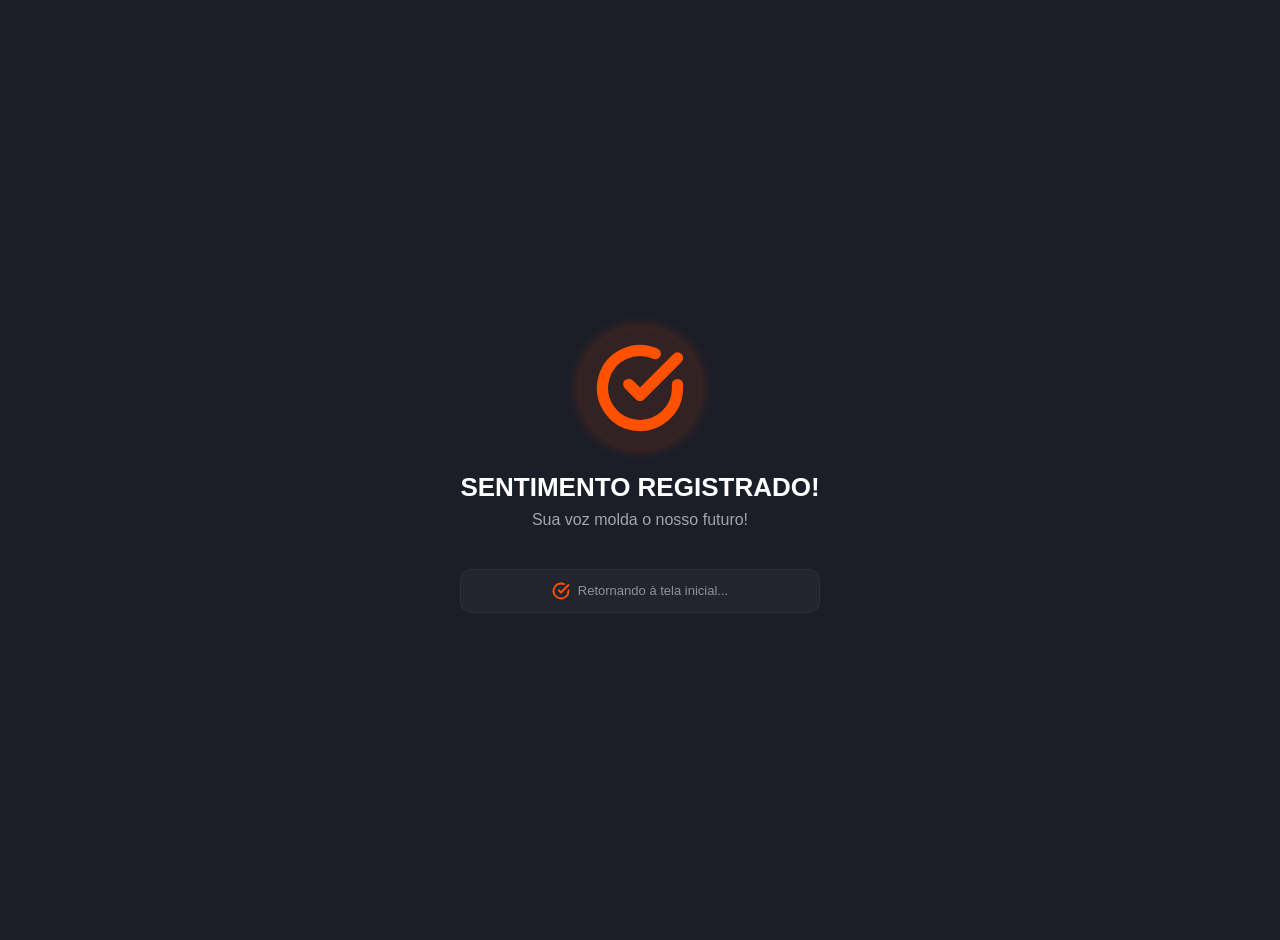
<file: agradecimento.html>
<!DOCTYPE html>
<html lang="pt-BR">
<head>
    <meta charset="UTF-8">
    <meta name="viewport" content="width=device-width, initial-scale=1.0">
    <title>Sucesso - Pesquisa de Sentimento</title>
    
    <link rel="stylesheet" href="style-agradecimento.css">

    <style>
        body {
            background-color: #1b1e27;
            margin: 0;
            padding: 20px;
            font-family: 'Segoe UI', Tahoma, Geneva, Verdana, sans-serif;
            display: flex;
            justify-content: center;
            align-items: center;
            min-height: 100vh;
            overflow: hidden; /* Evita rolagens indesejadas no telemóvel */
        }
        
        /* 1. Animação de entrada suave da caixa toda (Fade In Up) */
        .animate-fade-in-up {
            animation: fadeInUp 0.8s cubic-bezier(0.2, 0.8, 0.2, 1) forwards;
            opacity: 0;
            transform: translateY(30px);
        }

        @keyframes fadeInUp {
            to { opacity: 1; transform: translateY(0); }
        }

        /* 2. Animação de pop do ícone */
        .success-check-icon {
            animation: popIn 0.6s cubic-bezier(0.175, 0.885, 0.32, 1.275) forwards;
            animation-delay: 0.2s;
            opacity: 0;
            transform: scale(0);
        }

        @keyframes popIn {
            0% { transform: scale(0); opacity: 0; }
            100% { transform: scale(1); opacity: 1; }
        }

        /* 3. Efeito Glow Laranja (Totem Fixo) */
        .glow-pulse-orange {
            box-shadow: 0 0 15px rgba(255, 81, 0, 0.3);
            animation: pulseGlowOrange 2s infinite alternate;
            background-color: rgba(255, 81, 0, 0.1);
        }

        @keyframes pulseGlowOrange {
            from { box-shadow: 0 0 15px rgba(255, 81, 0, 0.2); }
            to { box-shadow: 0 0 35px rgba(255, 81, 0, 0.6); }
        }

        /* ==========================================================================
           MODO CLARO: BLINDAGEM ABSOLUTA DA TELA DE AGRADECIMENTO
           ========================================================================== */
        
        /* Força a limpeza do fundo na tag principal do navegador */
        html.light-mode,
        body.light-mode {
            background-color: #f5f7f9 !important;
        }

        /* Limpa as caixas e o canvas */
        html.light-mode .totem-app-canvas,
        body.light-mode .totem-app-canvas,
        body.light-mode .success-box {
            background-color: transparent !important;
            box-shadow: none !important;
        }

        /* Textos Principais (Com força extra para vencer o CSS embutido) */
        body.light-mode h2.success-title {
            color: #1e222d !important;
        }

        /* Textos Secundários */
        body.light-mode h5, 
        body.light-mode #msg-agradecimento {
            color: #6b7280 !important;
        }

        /* Container de Status ("Retornando...") - Agora usa uma classe limpa! */
        body.light-mode .status-return-box {
            background-color: rgba(0, 0, 0, 0.04) !important;
            border: 1px solid rgba(0, 0, 0, 0.08) !important;
        }

        body.light-mode #textoStatus {
            color: #6b7280 !important;
        }
    </style>
</head>
<body>

    <script>
        const themeParams = new URLSearchParams(window.location.search);
        if (themeParams.has('theme')) localStorage.setItem('theme', themeParams.get('theme'));
        if(localStorage.getItem('theme') === 'light') {
            document.documentElement.classList.add('light-mode'); /* Ataca a tag HTML para impedir bordas pretas */
            document.body.classList.add('light-mode'); /* Ataca o BODY */
        }
    </script>

    <div class="totem-app-canvas animate-fade-in-up" style="width: 100%; max-width: 600px; display: flex; flex-direction: column; align-items: center; justify-content: center; text-align: center; height: 70vh;">
      
      <div class="success-box">
        <div class="success-icon-wrapper glow-pulse-orange" style="width: 90px; height: 90px; margin: 0 auto 24px auto; border-radius: 50%; padding: 15px; display: flex; align-items: center; justify-content: center;">
          <svg viewBox="0 0 24 24" fill="none" stroke="rgb(255, 81, 0)" stroke-width="3" stroke-linecap="round" stroke-linejoin="round" class="success-check-icon" style="width: 100%; height: 100%;">
            <path d="M22 11.08V12a10 10 0 1 1-5.93-9.14"></path>
            <polyline points="22 4 12 14.01 9 11.01"></polyline>
          </svg>
        </div>
        
        <h2 class="success-title" style="font-size: 26px; font-weight: 800; margin-bottom: 8px; color: white;">SENTIMENTO REGISTRADO!</h2>
        
        <h5 id="msg-agradecimento" style="color: #a0a5b0; font-family: Helvetica; font-size: 16px; font-weight: normal; margin-top: 0;">
          Sua voz molda o nosso futuro!
        </h5>
        
        <div class="status-return-box" style="margin-top: 40px; padding: 12px 20px; border-radius: 12px; background-color: rgba(255,255,255,0.03); border: 1px solid rgba(255,255,255,0.05);">
            <p id="textoStatus" style="color: rgba(255,255,255,0.5); font-size: 13px; margin: 0; display: flex; align-items: center; justify-content: center; gap: 8px;">
                <svg width="18" height="18" viewBox="0 0 24 24" fill="none" stroke="rgb(255, 81, 0)" stroke-width="2.5" stroke-linecap="round" stroke-linejoin="round"><path d="M22 11.08V12a10 10 0 1 1-5.93-9.14"></path><polyline points="22 4 12 14.01 9 11.01"></polyline></svg>
                Retornando à tela inicial...
            </p>
        </div>
      </div>

    </div>

    <script>
    const URL_BACKEND = "https://script.google.com/macros/s/AKfycbwuxwABRXCV3juwoRT1KXZ58gYVSxTueqMuu3Dn1Q9JA2ypyWQv0klh3yCpA3UakU7q/exec";

    // Bloqueio do botão voltar
    window.history.replaceState(null, null, window.location.href);
    window.onpopstate = function () {
        window.history.go(1);
    };

    // 1. Captura os dados que chegaram da URL em frações de segundo
    const urlParams = new URLSearchParams(window.location.search);
    const idCampanha = urlParams.get('id') || "";
    const setorCampanha = urlParams.get('setor') || "Geral";
    const evento = urlParams.get('evento');
    const sentimento = urlParams.get('sentimento');
    const nota = urlParams.get('nota');
    const proposta = urlParams.get('proposta') || "Geral";
    
    // 🔥 CORREÇÃO: O LINK PERDIDO AGORA É LIDO AQUI 🔥
    const comentario = urlParams.get('comentario') || "";

    // Pega a frase de agradecimento personalizada salva no cache (se existir)
    const fraseAgradecimentoCache = localStorage.getItem('agradecimento_' + idCampanha);
    if(fraseAgradecimentoCache) {
        document.getElementById('msg-agradecimento').innerText = fraseAgradecimentoCache;
    }

    // 2. FUNÇÃO MESTRA DE ENVIO SEGURO
    async function processarVotoERetornar() {
        
        // Relógio de Segurança: Garante que o utilizador vai ter PELO MENOS 3 segundos para ler a frase
        const tempoMinimoLeitura = new Promise(resolve => setTimeout(resolve, 3000));
        
        let requisicaoAoGoogle = Promise.resolve();

        // Se trouxer os dados da tela anterior, faz o envio em "background"
        if (evento && sentimento && nota) {
            const payload = {
                "evento": evento,
                "sentimento": sentimento,
                "nota": parseInt(nota),
                "setor": setorCampanha,
                "origem": "Totem Fixo",
                "proposta": proposta,
                "comentario": comentario // 🔥 E AGORA O COMENTÁRIO VAI EMBARCADO NO PACOTE! 🔥
            };
            
            requisicaoAoGoogle = fetch(URL_BACKEND, {
                method: 'POST',
                mode: 'no-cors',
                body: JSON.stringify(payload)
            }).catch(e => console.error(e));
        }

        // A mágica acontece em paralelo
        await Promise.all([tempoMinimoLeitura, requisicaoAoGoogle]);

        // Tudo finalizado e seguro! Volta a abrir o totem inicial.
        let urlRetorno = `index.html?evento=${idCampanha}&setor=${encodeURIComponent(setorCampanha)}`;
        
        // Passa o tema de volta para a Index!
        if(document.body.classList.contains('light-mode')) urlRetorno += "&theme=light";
        
        window.location.href = urlRetorno;
    }

    // Inicia assim que a tela abre
    window.onload = processarVotoERetornar;
    </script>

</body>
</html>
</file>
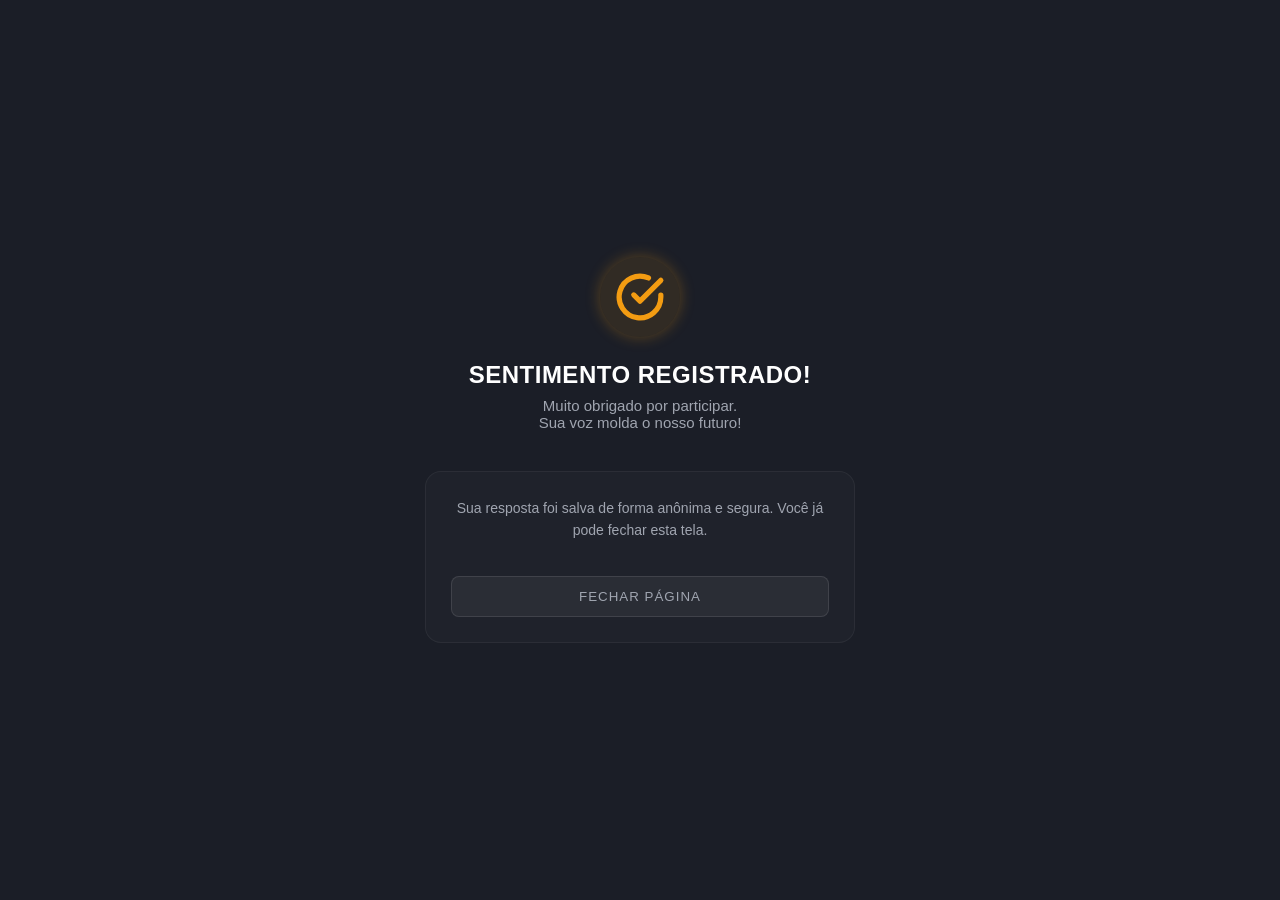
<file: agradecimento_publico.html>
<!DOCTYPE html>
<html lang="pt-BR">
<head>
    <meta charset="UTF-8">
    <meta name="viewport" content="width=device-width, initial-scale=1.0">
    <title>Sucesso - Pesquisa de Sentimento</title>
    
    <link rel="stylesheet" href="style-agradecimento.css">

    <style>
        /* 🔥 Correção: Aplica box-sizing a todos os elementos para evitar vazamento de bordas 🔥 */
        * {
            box-sizing: border-box;
        }

        body {
            background-color: #1b1e27;
            margin: 0;
            padding: 20px;
            font-family: 'Segoe UI', Tahoma, Geneva, Verdana, sans-serif;
            display: flex;
            justify-content: center;
            align-items: center;
            min-height: 100vh;
            overflow: hidden; 
        }
        
        .animate-fade-in-up {
            animation: fadeInUp 0.8s cubic-bezier(0.2, 0.8, 0.2, 1) forwards;
            opacity: 0;
            transform: translateY(30px);
        }

        @keyframes fadeInUp {
            to { opacity: 1; transform: translateY(0); }
        }

        .success-check-icon {
            animation: popIn 0.6s cubic-bezier(0.175, 0.885, 0.32, 1.275) forwards;
            animation-delay: 0.2s;
            opacity: 0;
            transform: scale(0);
        }

        @keyframes popIn {
            0% { transform: scale(0); opacity: 0; }
            100% { transform: scale(1); opacity: 1; }
        }

        .glow-pulse-yellow {
            box-shadow: 0 0 15px rgba(243, 156, 18, 0.3);
            animation: pulseGlowYellow 2s infinite alternate;
            background-color: rgba(243, 156, 18, 0.1);
        }

        @keyframes pulseGlowYellow {
            from { box-shadow: 0 0 15px rgba(243, 156, 18, 0.2); }
            to { box-shadow: 0 0 35px rgba(243, 156, 18, 0.6); }
        }

        .btn-fechar {
            background: rgba(255, 255, 255, 0.05);
            color: #a0a5b0;
            border: 1px solid rgba(255, 255, 255, 0.1);
            padding: 12px 24px;
            border-radius: 8px;
            font-weight: 500;
            cursor: pointer;
            text-transform: uppercase;
            letter-spacing: 1px;
            transition: 0.2s;
            margin-top: 15px;
            width: 100%; 
        }
        .btn-fechar:hover {
            background: rgba(255, 255, 255, 0.1);
            color: white;
        }

        .success-box {
            width: 100%;
            max-width: 450px;
            padding: 0 10px;
        }
    </style>
</head>
<body>

    <div class="totem-app-canvas animate-fade-in-up" style="width: 100%; max-width: 600px; display: flex; flex-direction: column; align-items: center; justify-content: center; text-align: center; height: 70vh;">
      
      <div class="success-box">
        <div class="success-icon-wrapper glow-pulse-yellow" style="width: 80px; height: 80px; margin: 0 auto 24px auto; border-radius: 50%; padding: 15px; display: flex; align-items: center; justify-content: center;">
          <svg viewBox="0 0 24 24" fill="none" stroke="rgb(243, 156, 18)" stroke-width="2.5" stroke-linecap="round" stroke-linejoin="round" class="success-check-icon" style="width: 100%; height: 100%;">
            <path d="M22 11.08V12a10 10 0 1 1-5.93-9.14"></path>
            <polyline points="22 4 12 14.01 9 11.01"></polyline>
          </svg>
        </div>
        
        <h2 class="success-title" style="font-size: 24px; font-weight: 600; margin-bottom: 8px; color: white; letter-spacing: 0.5px;">SENTIMENTO REGISTRADO!</h2>
        
        <h5 id="msg-agradecimento" style="color: #a0a5b0; font-family: Helvetica; font-size: 15px; font-weight: normal; margin-top: 0;">
          Muito obrigado por participar.<br>Sua voz molda o nosso futuro!
        </h5>
        
        <div style="margin-top: 40px; padding: 25px; border-radius: 16px; background-color: rgba(255,255,255,0.02); border: 1px solid rgba(255,255,255,0.05);">
            <p style="color: #a0a5b0; font-size: 14px; margin: 0 0 20px 0; line-height: 1.6;">
                Sua resposta foi salva de forma anônima e segura. Você já pode fechar esta tela.
            </p>
            <button class="btn-fechar" onclick="window.close()">Fechar Página</button>
        </div>
      </div>

    </div>

    <script>
        const URL_BACKEND = "https://script.google.com/macros/s/AKfycbwuxwABRXCV3juwoRT1KXZ58gYVSxTueqMuu3Dn1Q9JA2ypyWQv0klh3yCpA3UakU7q/exec";

        function padronizarTexto(texto) {
            if (!texto || texto === "Geral") return "Geral";
            texto = texto.toLowerCase().trim(); 
            return texto.charAt(0).toUpperCase() + texto.slice(1);
        }

        const urlParams = new URLSearchParams(window.location.search);
        const nomeEvento = urlParams.get('evento');
        const idEvento = urlParams.get('id');
        
        const sentimentoRaw = urlParams.get('sentimento');
        const sentimento = padronizarTexto(sentimentoRaw);
        
        const setor = urlParams.get('setor') || "Geral";
        const notaReal = urlParams.get('nota') || "10"; 
        const proposta = urlParams.get('proposta') || "Geral";
        const comentario = urlParams.get('comentario') || "";

        const chaveBloqueio = proposta !== "Geral" ? 'votou_' + idEvento + '_' + proposta : 'votou_' + idEvento;

        // 🔥 BLOQUEIO ELEGANTE (SaaS Design) 🔥
        function checarBloqueio() {
            if (idEvento && localStorage.getItem(chaveBloqueio) === 'sim') {
                const isLight = document.body.classList.contains('light-mode');
                const bgColor = isLight ? '#ffffff' : '#2a2f3a';
                const textColor = isLight ? '#1e222d' : '#ffffff';
                const textMuted = isLight ? '#6b7280' : '#9aa0a6';
                const borderColor = isLight ? 'rgba(0,0,0,0.1)' : 'rgba(255, 255, 255, 0.08)';
                const btnHoverBg = isLight ? 'rgba(0,0,0,0.05)' : 'rgba(255,255,255,0.05)';
                
                document.body.innerHTML = `
                    <div class="totem-app-canvas animate-fade-in-up" style="width: 100%; max-width: 450px; padding: 0 20px; display: flex; flex-direction: column; align-items: center; justify-content: center; text-align: center; height: 100vh; margin: 0 auto; box-sizing: border-box;">
                        <div style="background-color: ${bgColor}; border: 1px solid ${borderColor}; border-radius: 16px; padding: 40px 30px; width: 100%; box-shadow: 0 10px 30px rgba(0,0,0,0.15); box-sizing: border-box;">
                            <div style="width: 60px; height: 60px; margin: 0 auto 24px auto; background-color: rgba(255, 81, 0, 0.08); border-radius: 50%; display: flex; align-items: center; justify-content: center; border: 1px solid rgba(255, 81, 0, 0.15);">
                                <svg width="28" height="28" viewBox="0 0 24 24" fill="none" stroke="#ff5100" stroke-width="2" stroke-linecap="round" stroke-linejoin="round">
                                    <path d="M10.29 3.86L1.82 18a2 2 0 0 0 1.71 3h16.94a2 2 0 0 0 1.71-3L13.71 3.86a2 2 0 0 0-3.42 0z"></path>
                                    <line x1="12" y1="9" x2="12" y2="13"></line>
                                    <line x1="12" y1="17" x2="12.01" y2="17"></line>
                                </svg>
                            </div>
                            <h2 style="color: ${textColor}; margin: 0 0 12px 0; font-weight: 500; font-size: 18px; text-transform: uppercase; letter-spacing: 1px;">Voto Já Registrado</h2>
                            <p style="color: ${textMuted}; line-height: 1.6; font-size: 14px; margin: 0 0 30px 0; font-weight: 400;">Identificamos que uma participação já foi contabilizada para este dispositivo.</p>
                            <button onclick="window.close()" style="background: transparent; color: ${textMuted}; border: 1px solid ${borderColor}; padding: 12px 24px; border-radius: 8px; font-weight: 500; cursor: pointer; text-transform: uppercase; letter-spacing: 1px; transition: 0.2s; width: 100%; font-family: inherit; font-size: 12px;" onmouseover="this.style.background='${btnHoverBg}'; this.style.color='${textColor}'" onmouseout="this.style.background='transparent'; this.style.color='${textMuted}'">Fechar Página</button>
                        </div>
                    </div>
                `;
                throw new Error("Fluxo interrompido: Voto já computado neste dispositivo.");
            }
        }
        
        checarBloqueio();

        window.history.replaceState(null, null, window.location.href);
        window.onpopstate = function () { window.history.go(1); };

        async function gravarVotoPublico() {
            if (!nomeEvento || !sentimento) return;
            if (idEvento) localStorage.setItem(chaveBloqueio, 'sim');

            const payload = {
                "evento": nomeEvento,
                "sentimento": sentimento,
                "nota": parseInt(notaReal),
                "setor": setor,
                "origem": "Totem Público (QR Code/Link)", 
                "proposta": proposta,
                "comentario": comentario
            };

            try {
                await fetch(URL_BACKEND, {
                    method: "POST",
                    mode: "no-cors",
                    body: JSON.stringify(payload)
                });
            } catch (e) {
                console.error("Voto processado.");
            }
        }

        window.onload = gravarVotoPublico;
    </script>
</body>
</html>
</file>
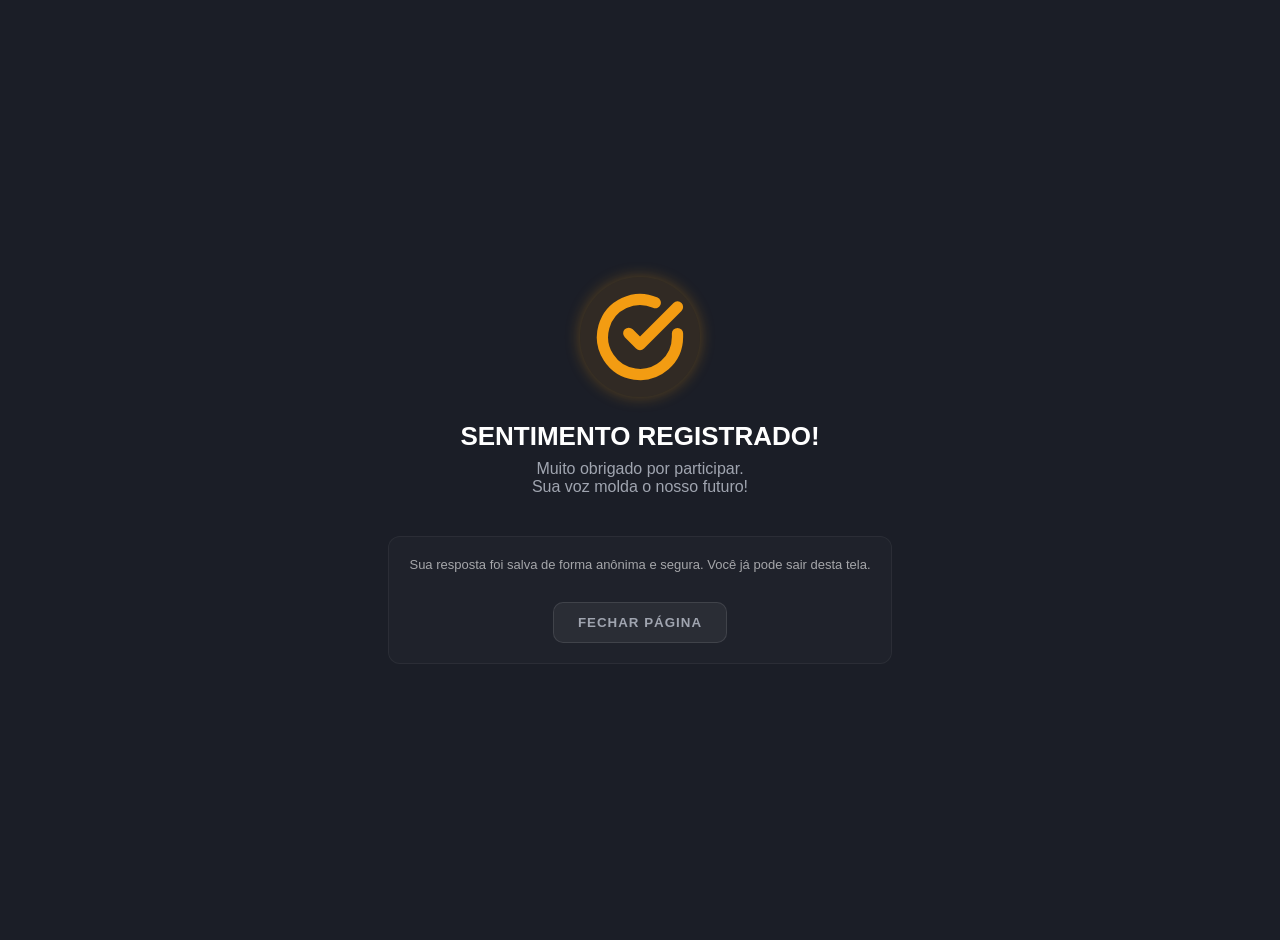
<file: agradecimentopublico.html>
<!DOCTYPE html>
<html lang="pt-BR">
<head>
    <meta charset="UTF-8">
    <meta name="viewport" content="width=device-width, initial-scale=1.0">
    <title>Sucesso - Pesquisa de Sentimento</title>
    
    <link rel="stylesheet" href="style-agradecimento.css">

    <style>
        body {
            background-color: #1b1e27;
            margin: 0;
            padding: 20px;
            font-family: 'Segoe UI', Tahoma, Geneva, Verdana, sans-serif;
            display: flex;
            justify-content: center;
            align-items: center;
            min-height: 100vh;
            overflow: hidden; /* Evita rolagens indesejadas no celular */
        }
        
        /* 1. Animação de entrada suave da caixa toda (Fade In Up) */
        .animate-fade-in-up {
            animation: fadeInUp 0.8s cubic-bezier(0.2, 0.8, 0.2, 1) forwards;
            opacity: 0;
            transform: translateY(30px);
        }

        @keyframes fadeInUp {
            to { opacity: 1; transform: translateY(0); }
        }

        /* 2. Animação de pop do ícone */
        .success-check-icon {
            animation: popIn 0.6s cubic-bezier(0.175, 0.885, 0.32, 1.275) forwards;
            animation-delay: 0.2s;
            opacity: 0;
            transform: scale(0);
        }

        @keyframes popIn {
            0% { transform: scale(0); opacity: 0; }
            100% { transform: scale(1); opacity: 1; }
        }

        /* 3. Efeito Glow (Neon pulsante AMARELO) no círculo */
        .glow-pulse-yellow {
            box-shadow: 0 0 15px rgba(243, 156, 18, 0.3);
            animation: pulseGlowYellow 2s infinite alternate;
            background-color: rgba(243, 156, 18, 0.1);
        }

        @keyframes pulseGlowYellow {
            from { box-shadow: 0 0 15px rgba(243, 156, 18, 0.2); }
            to { box-shadow: 0 0 35px rgba(243, 156, 18, 0.6); }
        }

        /* Estilo do botão fechar */
        .btn-fechar {
            background: rgba(255, 255, 255, 0.05);
            color: #a0a5b0;
            border: 1px solid rgba(255, 255, 255, 0.1);
            padding: 12px 24px;
            border-radius: 10px;
            font-weight: 600;
            cursor: pointer;
            text-transform: uppercase;
            letter-spacing: 1px;
            transition: 0.2s;
            margin-top: 15px;
        }
        .btn-fechar:hover {
            background: rgba(255, 255, 255, 0.1);
            color: white;
        }
    </style>
</head>
<body>

    <div class="totem-app-canvas animate-fade-in-up" style="width: 100%; max-width: 600px; display: flex; flex-direction: column; align-items: center; justify-content: center; text-align: center; height: 70vh;">
      
      <div class="success-box">
        <div class="success-icon-wrapper glow-pulse-yellow" style="width: 90px; height: 90px; margin: 0 auto 24px auto; border-radius: 50%; padding: 15px; display: flex; align-items: center; justify-content: center;">
          <svg viewBox="0 0 24 24" fill="none" stroke="rgb(243, 156, 18)" stroke-width="3" stroke-linecap="round" stroke-linejoin="round" class="success-check-icon" style="width: 100%; height: 100%;">
            <path d="M22 11.08V12a10 10 0 1 1-5.93-9.14"></path>
            <polyline points="22 4 12 14.01 9 11.01"></polyline>
          </svg>
        </div>
        
        <h2 class="success-title" style="font-size: 26px; font-weight: 800; margin-bottom: 8px; color: white;">SENTIMENTO REGISTRADO!</h2>
        
        <h5 style="color: #a0a5b0; font-family: Helvetica; font-size: 16px; font-weight: normal; margin-top: 0;">
          Muito obrigado por participar.<br>Sua voz molda o nosso futuro!
        </h5>
        
        <div style="margin-top: 40px; padding: 20px; border-radius: 12px; background-color: rgba(255,255,255,0.02); border: 1px solid rgba(255,255,255,0.05);">
            <p style="color: rgba(255,255,255,0.6); font-size: 13px; margin: 0 0 15px 0;">
                Sua resposta foi salva de forma anônima e segura. Você já pode sair desta tela.
            </p>
            <button class="btn-fechar" onclick="window.close()">Fechar Página</button>
        </div>
      </div>

    </div>

    <script>
        const URL_BACKEND = "https://script.google.com/macros/s/AKfycbzJOLquqH2vlrywz83CAV5hEHUqmGc-VDqacyqxZVWl9uGqpt4NabKcK4HpvpmCMAeT/exec";

        // 1. CAPTURA OS DADOS QUE VIERAM DA TELA DE VOTO
        const urlParams = new URLSearchParams(window.location.search);
        const nomeEvento = urlParams.get('evento');
        const idEvento = urlParams.get('id');
        const sentimento = urlParams.get('sentimento');
        const setor = urlParams.get('setor') || "Geral";

        // 2. BLOQUEIO DO BOTÃO VOLTAR (Anti-Fraude)
        // Substitui o histórico atual, fazendo com que "voltar" não leve de volta à tela de voto
        window.history.replaceState(null, null, window.location.href);
        window.onpopstate = function () {
            window.history.go(1);
        };

        // 3. REGISTRO DO VOTO NO BANCO DE DADOS
        async function gravarVoto() {
            if (!nomeEvento || !sentimento) return; // Se abrir a tela direto, não faz nada

            // Marca na memória do celular que ele já votou nesta campanha
            if (idEvento) {
                localStorage.setItem('votou_' + idEvento, 'sim');
            }

            // Traduz o sentimento em nota para o relatório
            let nota = 10;
            if (sentimento === 'Quero saber mais') nota = 8;
            if (sentimento === 'Poderia ser melhor') nota = 5;

            const payload = {
                evento: nomeEvento,
                sentimento: sentimento,
                nota: nota,
                setor: setor
            };

            try {
                // Envia para a planilha silenciosamente
                await fetch(URL_BACKEND, {
                    method: "POST",
                    body: JSON.stringify(payload)
                });
                console.log("Voto registrado publicamente.");
            } catch (e) {
                console.error("Voto submetido (erro de rede/cors silenciado).");
            }
        }

        // Dispara o salvamento assim que a tela abre
        window.onload = gravarVoto;
    </script>

</body>
</html>
</file>
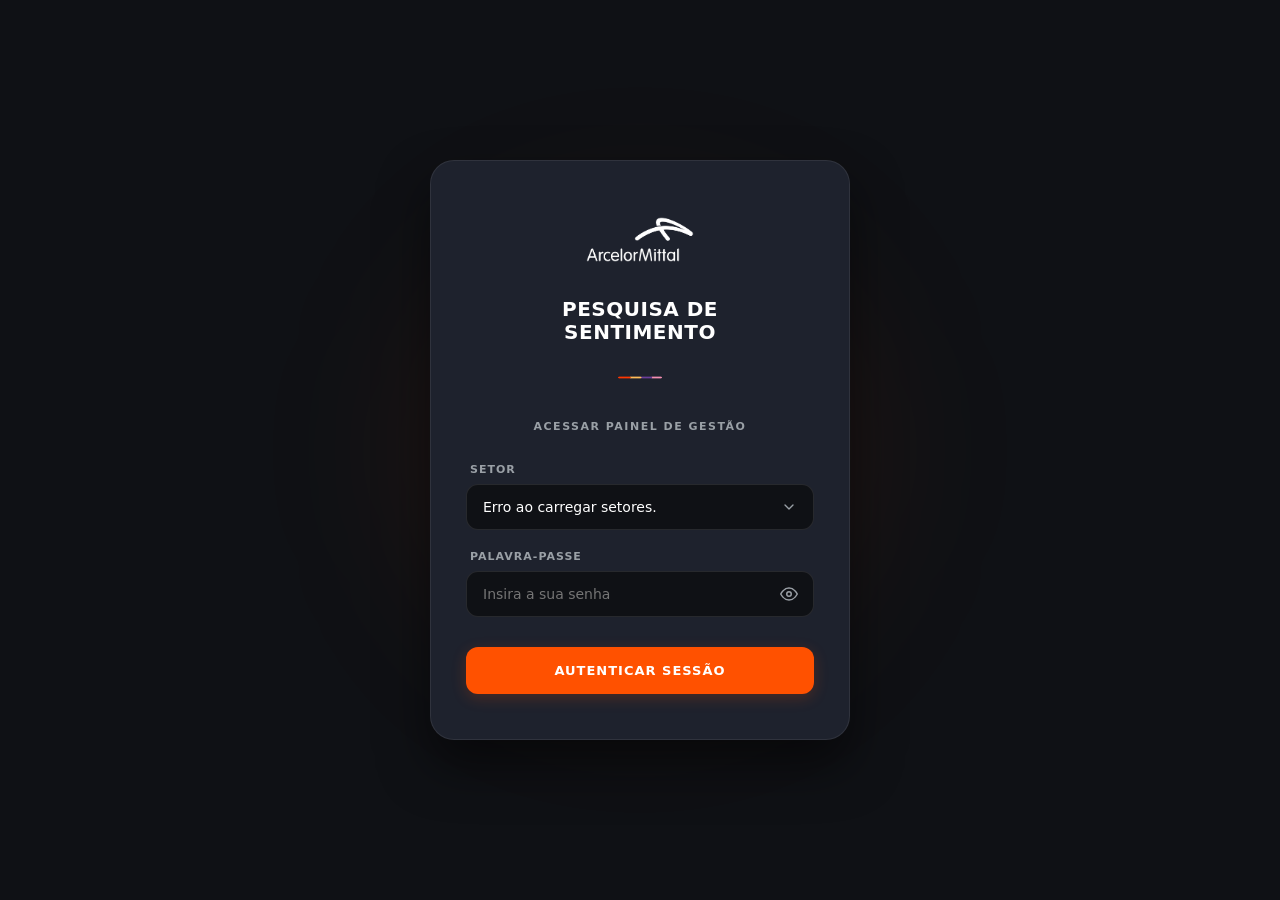
<file: login.html>
<!DOCTYPE html>
<html lang="pt-BR">
<head>
    <meta charset="UTF-8">
    <meta name="viewport" content="width=device-width, initial-scale=1.0">
    <title>Login - Pesquisa de Sentimento</title>
    <style>
        * { box-sizing: border-box; font-family: 'Segoe UI', system-ui, sans-serif; margin: 0; padding: 0; }
        body { background-color: #0f1115; color: white; display: flex; justify-content: center; align-items: center; height: 100vh; overflow: hidden; position: relative; }
        
        /* Efeito de brilho de fundo */
        .glow { position: absolute; width: 400px; height: 400px; background: rgba(255, 81, 0, 0.12); border-radius: 50%; filter: blur(90px); z-index: 0; top: 50%; left: 50%; transform: translate(-50%, -50%); }
        
        .login-box { background: #1e222d; padding: 45px 35px; border-radius: 24px; border: 1px solid rgba(255,255,255,0.08); width: 90%; max-width: 420px; box-shadow: 0 25px 50px rgba(0,0,0,0.5); z-index: 10; position: relative; }
        
        /* Identidade Centralizada */
        .header-identidade { text-align: center; margin-bottom: 30px; }
        .logo-empresa { width: 130px; margin: 0 auto 25px auto; display: block; filter: brightness(1.2); }
        
        /* 🔥 Bloco da Marca do App - Ajustado para empilhar verticalmente 🔥 */
        .brand-app-complete { 
            display: flex; 
            flex-direction: column; /* Empilha os itens verticalmente */
            align-items: center;    /* Centraliza os itens horizontalmente na coluna */
            justify-content: center; 
            gap: 10px;               /* Espaçamento entre o título e o símbolo colorido */
            margin-bottom: 20px; 
        }
        
        /* Símbolo do App agora posicionado embaixo */
        .simbolo-app-img { 
            width: 46px; 
            height: 46px; 
            object-fit: contain; 
            display: block;
        }
        
        /* Título Principal - Agora centralizado */
        .system-name { 
            font-size: 20px; 
            font-weight: 800; 
            color: white; 
            letter-spacing: 0.5px; 
            text-align: center;      /* Texto centralizado */
            line-height: 1.15; 
        }
        
        /* Subtítulo independente bem separado */
        .mini-label { font-size: 11px; text-transform: uppercase; color: #9aa0a6; letter-spacing: 1.5px; font-weight: 700; display: block; margin-top: 15px; }

        /* Formulário */
        .input-group { margin-bottom: 20px; text-align: left; }
        label { display: block; font-size: 11px; text-transform: uppercase; color: #9aa0a6; font-weight: 700; margin-bottom: 8px; letter-spacing: 1px; margin-left: 4px; }
        
        input, select { width: 100%; padding: 14px 16px; background: #0f1115; border: 1px solid rgba(255,255,255,0.1); color: white; border-radius: 12px; font-size: 14px; outline: none; transition: 0.3s; }
        input:focus, select:focus { border-color: #ff5100; box-shadow: 0 0 0 3px rgba(255, 81, 0, 0.1); }
        
        /* Seta Customizada do Select */
        select { 
            appearance: none; 
            background-image: url("data:image/svg+xml;charset=UTF-8,%3csvg xmlns='http://www.w3.org/2000/svg' viewBox='0 0 24 24' fill='none' stroke='%239aa0a6' stroke-width='2' stroke-linecap='round' stroke-linejoin='round'%3e%3cpolyline points='6 9 12 15 18 9'%3e%3c/polyline%3e%3c/svg%3e");
            background-repeat: no-repeat;
            background-position: right 16px center;
            background-size: 16px;
            padding-right: 45px;
            cursor: pointer;
        }

        /* Container da Senha com Olhinho */
        .password-container { position: relative; display: flex; align-items: center; }
        .password-container input { padding-right: 45px; }
        .toggle-password { position: absolute; right: 16px; cursor: pointer; color: #9aa0a6; display: flex; align-items: center; justify-content: center; transition: 0.2s; }
        .toggle-password:hover { color: white; }
        
        /* Botão */
        .btn-login { width: 100%; padding: 16px; background: #ff5100; color: white; border: none; border-radius: 12px; font-weight: 700; cursor: pointer; transition: 0.3s; margin-top: 10px; font-size: 13px; text-transform: uppercase; letter-spacing: 1px; box-shadow: 0 4px 15px rgba(255, 81, 0, 0.2); }
        .btn-login:hover { background: #e04700; transform: translateY(-2px); box-shadow: 0 8px 20px rgba(255, 81, 0, 0.4); }
        .btn-login:disabled { background: #555; cursor: not-allowed; transform: none; box-shadow: none; color: #aaa; }
        
        #msgErro { background: rgba(255, 0, 110, 0.1); border: 1px solid rgba(255, 0, 110, 0.3); color: #ff006e; font-size: 12px; padding: 12px; border-radius: 8px; text-align: center; margin-top: 20px; display: none; font-weight: 600; }
    </style>
</head>
<body>
    <div class="glow"></div>
    
    <div class="login-box">
        
        <div class="header-identidade">
            <img src="logo-arcelormittal.png" alt="ArcelorMittal" class="logo-empresa" onerror="this.style.display='none'">
            
            <div class="brand-app-complete">
                <h1 class="system-name">PESQUISA DE<br>SENTIMENTO</h1>
                <img src="simbolo-app.png" alt="Símbolo" class="simbolo-app-img" onerror="this.style.display='none'">
            </div>

            <span class="mini-label">Acessar Painel de Gestão</span>
        </div>
        
        <div class="input-group">
            <label>Setor</label>
            <select id="setorSelect">
                <option value="" disabled selected>Carregando setores...</option>
            </select>
        </div>

        <div class="input-group">
            <label>Palavra-Passe</label>
            <div class="password-container">
                <input type="password" id="senhaInput" placeholder="Insira a sua senha">
                <span class="toggle-password" id="togglePasswordIcon">
                    <svg width="18" height="18" viewBox="0 0 24 24" fill="none" stroke="currentColor" stroke-width="2" stroke-linecap="round" stroke-linejoin="round">
                        <path d="M1 12s4-8 11-8 11 8 11 8-4 8-11 8-11-8-11-8z"></path>
                        <circle cx="12" cy="12" r="3"></circle>
                    </svg>
                </span>
            </div>
        </div>

        <button class="btn-login" id="btnEntrar" onclick="fazerLogin()">Autenticar Sessão</button>
        <div id="msgErro">Credencial inválida!</div>
    </div>

    <script>
        const URL_BACKEND = "https://script.google.com/macros/s/AKfycbwuxwABRXCV3juwoRT1KXZ58gYVSxTueqMuu3Dn1Q9JA2ypyWQv0klh3yCpA3UakU7q/exec"; 

        // 1. CARREGAMENTO E ORDENAÇÃO (A-Z) DOS SETORES
        window.onload = async () => {
            // 🔥 Verificação Híbrida de Data do Calendário 🔥
            const setorLogado = localStorage.getItem('setorLogado');
            const dataLogin = localStorage.getItem('dataLogin');
            const hoje = new Date().toDateString();

            // Só redireciona direto se tiver logado E se o login foi feito HOJE
            if (setorLogado && dataLogin === hoje) {
                window.location.href = "admin.html";
                return;
            } else {
                // Se a data não for de hoje, faz uma limpeza preventiva
                localStorage.removeItem('setorLogado');
                localStorage.removeItem('dataLogin');
            }

            const select = document.getElementById('setorSelect');

            try {
                // antiCache garante que a lista de setores vai ser a mais atual da planilha
                const antiCache = new Date().getTime();
                const res = await fetch(`${URL_BACKEND}?acao=listarSetores&t=${antiCache}`);
                let setores = await res.json();
                
                // 🔥 Ordena os setores por ordem alfabética (respeitando acentos como Á, Ç) 🔥
                setores.sort((a, b) => a.localeCompare(b, 'pt-BR'));

                // Limpa o select e põe a opção definitiva
                select.innerHTML = '<option value="" disabled selected>Selecione o seu setor...</option>'; 
                
                // Popula com a lista ordenada
                setores.forEach(s => select.innerHTML += `<option value="${s}">${s}</option>`);
                
                // Adiciona o Master sempre no final
                select.innerHTML += `<option value="Master">Master</option>`;
                
            } catch(e) {
                console.error("Falha ao puxar setores:", e);
                select.innerHTML = '<option value="" disabled selected>Erro ao carregar setores.</option><option value="Master">Master</option>';
            }
        };

        // 2. FUNÇÃO DE REVELAR SENHA (OLHINHO)
        document.getElementById('togglePasswordIcon').addEventListener('click', function () {
            const senhaInput = document.getElementById('senhaInput');
            const tipo = senhaInput.getAttribute('type') === 'password' ? 'text' : 'password';
            senhaInput.setAttribute('type', tipo);
            
            // Troca o ícone de Olho Aberto para Olho Fechado
            if (tipo === 'text') {
                this.innerHTML = `
                    <svg width="18" height="18" viewBox="0 0 24 24" fill="none" stroke="currentColor" stroke-width="2" stroke-linecap="round" stroke-linejoin="round">
                        <path d="M17.94 17.94A10.07 10.07 0 0 1 12 20c-7 0-11-8-11-8a18.45 18.45 0 0 1 5.06-5.94M9.9 4.24A9.12 9.12 0 0 1 12 4c7 0 11 8 11 8a18.5 18.5 0 0 1-2.16 3.19m-6.72-1.07a3 3 0 1 1-4.24-4.24"></path>
                        <line x1="1" y1="1" x2="23" y2="23"></line>
                    </svg>`;
            } else {
                this.innerHTML = `
                    <svg width="18" height="18" viewBox="0 0 24 24" fill="none" stroke="currentColor" stroke-width="2" stroke-linecap="round" stroke-linejoin="round">
                        <path d="M1 12s4-8 11-8 11 8 11 8-4 8-11 8-11-8-11-8z"></path>
                        <circle cx="12" cy="12" r="3"></circle>
                    </svg>`;
            }
        });

        // 3. FUNÇÃO DE LOGIN
        async function fazerLogin() {
            const setor = document.getElementById('setorSelect').value;
            const senha = document.getElementById('senhaInput').value;
            const btn = document.getElementById('btnEntrar');
            const erro = document.getElementById('msgErro');
            
            if(!setor || !senha) {
                erro.innerText = "Preencha todos os campos."; 
                erro.style.display = "block"; 
                return;
            }
            
            btn.innerText = "A verificar credenciais..."; 
            btn.disabled = true; 
            erro.style.display = "none";
            
            try {
                // Adicionamos um antiCache aqui também por segurança na validação
                const antiCache = new Date().getTime();
                const res = await fetch(`${URL_BACKEND}?acao=login&setor=${encodeURIComponent(setor)}&senha=${encodeURIComponent(senha)}&t=${antiCache}`);
                const dados = await res.json();
                
                if(dados.sucesso) {
                    localStorage.setItem('setorLogado', dados.setor);
                    // 🔥 Grava a data EXATA do calendário em que o login foi feito 🔥
                    localStorage.setItem('dataLogin', new Date().toDateString());
                    window.location.href = "admin.html";
                } else {
                    erro.innerText = dados.erro; 
                    erro.style.display = "block";
                }
            } catch(e) {
                erro.innerText = "Erro de conexão com o servidor. Tente novamente."; 
                erro.style.display = "block";
            }
            
            btn.innerText = "Autenticar Sessão"; 
            btn.disabled = false;
        }
    </script>
</body>
</html>
</file>
<file: style-agradecimento.css>
$(document).ready(function() {
    
    // 🔴 O LINK DO SEU POWER AUTOMATE "LEITOR" (MÉTODO GET)
    // Se o link lá no Automate for maior que esse, substitua aqui para não dar erro de permissão!
    const urlBuscaEvento = "https://default37cd273a1cec4aaea29741480ea54f.8d.environment.api.powerplatform.com:443/powerautomate/automations/direct/workflows/562a25fe5169474ba3241e33654a9a58/triggers/manual/paths/invoke?api-version=1&sp=%2Ftriggers%2Fmanual%2Frun&sv=1.0&sig=_ddm-3wRKrqAykOfhhtgHYuBw8grVyW1ZrHKU2EE8MI";

    // O Totem acorda e vai perguntar ao SharePoint qual é a campanha atual
    fetch(urlBuscaEvento)
        .then(resposta => resposta.json())
        .then(dados => {
            // Pega o nome que o Automate devolveu e escreve na tela
            $('#nome-campanha-ativa').text(dados.eventoAtivo);
        })
        .catch(erro => {
            console.error("Erro ao buscar campanha no banco:", erro);
            // Se der erro de internet, ele coloca um nome padrão para o Totem não parar
            $('#nome-campanha-ativa').text("Ação Integrada"); 
        });

    // Escuta o clique nos botões de sentimento
    $('.vote-card').on('click', function(event) {
        event.preventDefault(); 
        
        // Pega o texto do sentimento clicado
        const sentimento = $(this).find('.card-label').text().trim();
        
        // Apanha o nome da campanha que a inteligência artificial já escreveu na tela
        const eventoAtual = $('#nome-campanha-ativa').text();

        // Faz o redirecionamento com segurança para a Tela 2, levando o sentimento e o evento correto
        window.location.href = "/Avaliacao?sentimento=" + encodeURIComponent(sentimento) + "&evento=" + encodeURIComponent(eventoAtual);
    });
});
</file>
